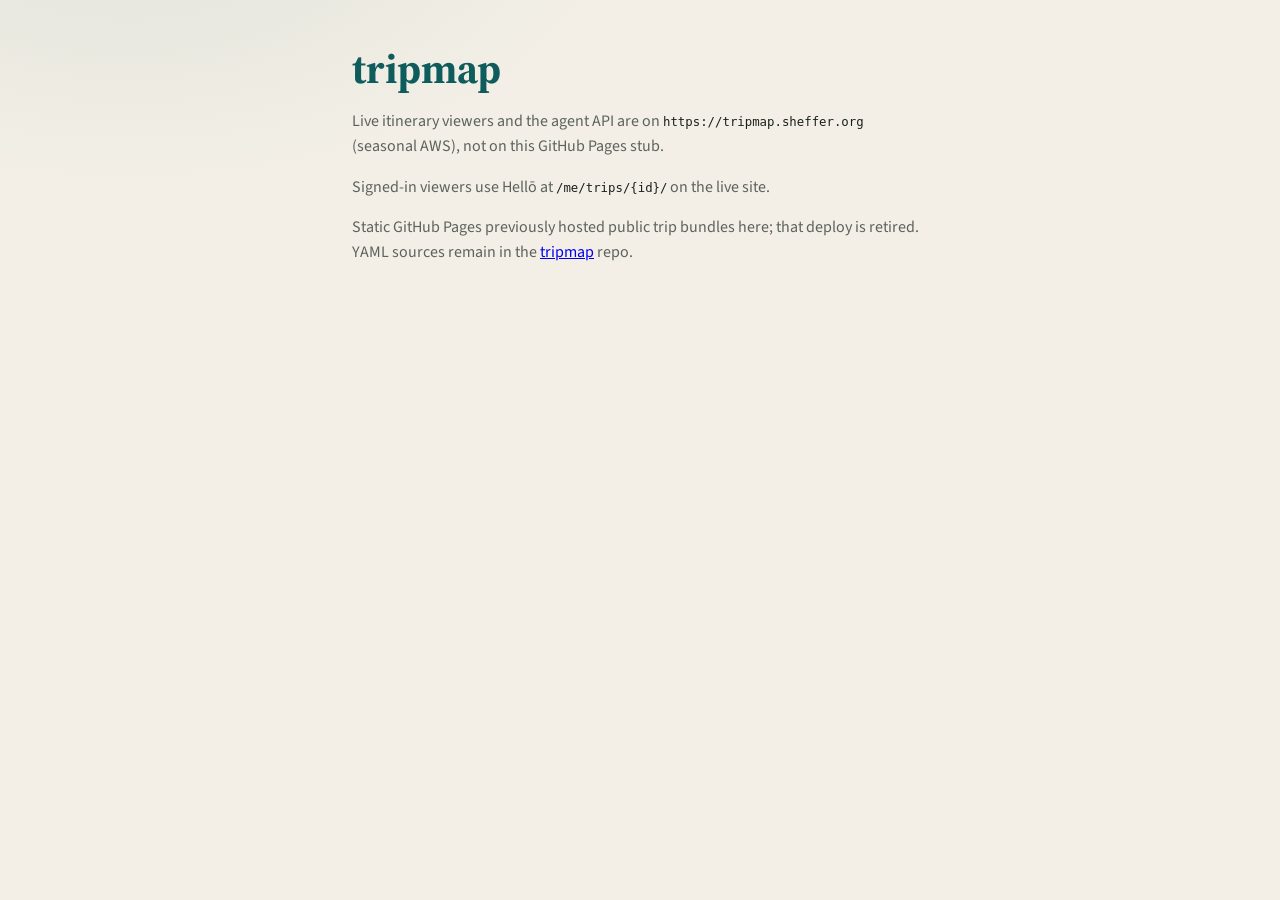
<file: pages-stub/index.html>
<!DOCTYPE html>
<html lang="en">
<head>
  <meta charset="utf-8" />
  <meta name="viewport" content="width=device-width, initial-scale=1" />
  <title>tripmap</title>
  <style>
    :root {
      --ink: #1a1f1c;
      --paper: #f3efe6;
      --muted: #5c635c;
      --accent: #0f5c5c;
      --serif: "Source Serif 4", "Noto Serif", Georgia, serif;
      --sans: "Source Sans 3", "Noto Sans", system-ui, sans-serif;
    }
    body {
      margin: 0;
      font-family: var(--sans);
      color: var(--ink);
      background:
        radial-gradient(900px 500px at 10% -10%, rgba(15, 92, 92, 0.08), transparent 55%),
        var(--paper);
      min-height: 100vh;
    }
    main {
      max-width: 36rem;
      margin: 0 auto;
      padding: 2.5rem 1.25rem 3rem;
    }
    h1 {
      font-family: var(--serif);
      font-size: clamp(2rem, 5vw, 2.6rem);
      margin: 0 0 0.75rem;
      color: var(--accent);
    }
    p {
      color: var(--muted);
      line-height: 1.55;
      margin: 0 0 1rem;
    }
    code {
      font-size: 0.95em;
      color: var(--ink);
    }
  </style>
  <link rel="preconnect" href="https://fonts.googleapis.com" />
  <link rel="preconnect" href="https://fonts.gstatic.com" crossorigin />
  <link href="https://fonts.googleapis.com/css2?family=Source+Sans+3:wght@400;600&family=Source+Serif+4:opsz,wght@8..60,600;8..60,700&display=swap" rel="stylesheet" />
</head>
<body>
  <main>
    <h1>tripmap</h1>
    <p>
      Live itinerary viewers and the agent API are on
      <code>https://tripmap.sheffer.org</code> (seasonal AWS), not on this
      GitHub Pages stub.
    </p>
    <p>
      Signed-in viewers use Hellō at
      <code>/me/trips/{id}/</code> on the live site.
    </p>
    <p>
      Static GitHub Pages previously hosted public trip bundles here; that
      deploy is retired. YAML sources remain in the
      <a href="https://github.com/yaronf/tripmap">tripmap</a> repo.
    </p>
  </main>
</body>
</html>
</file>
